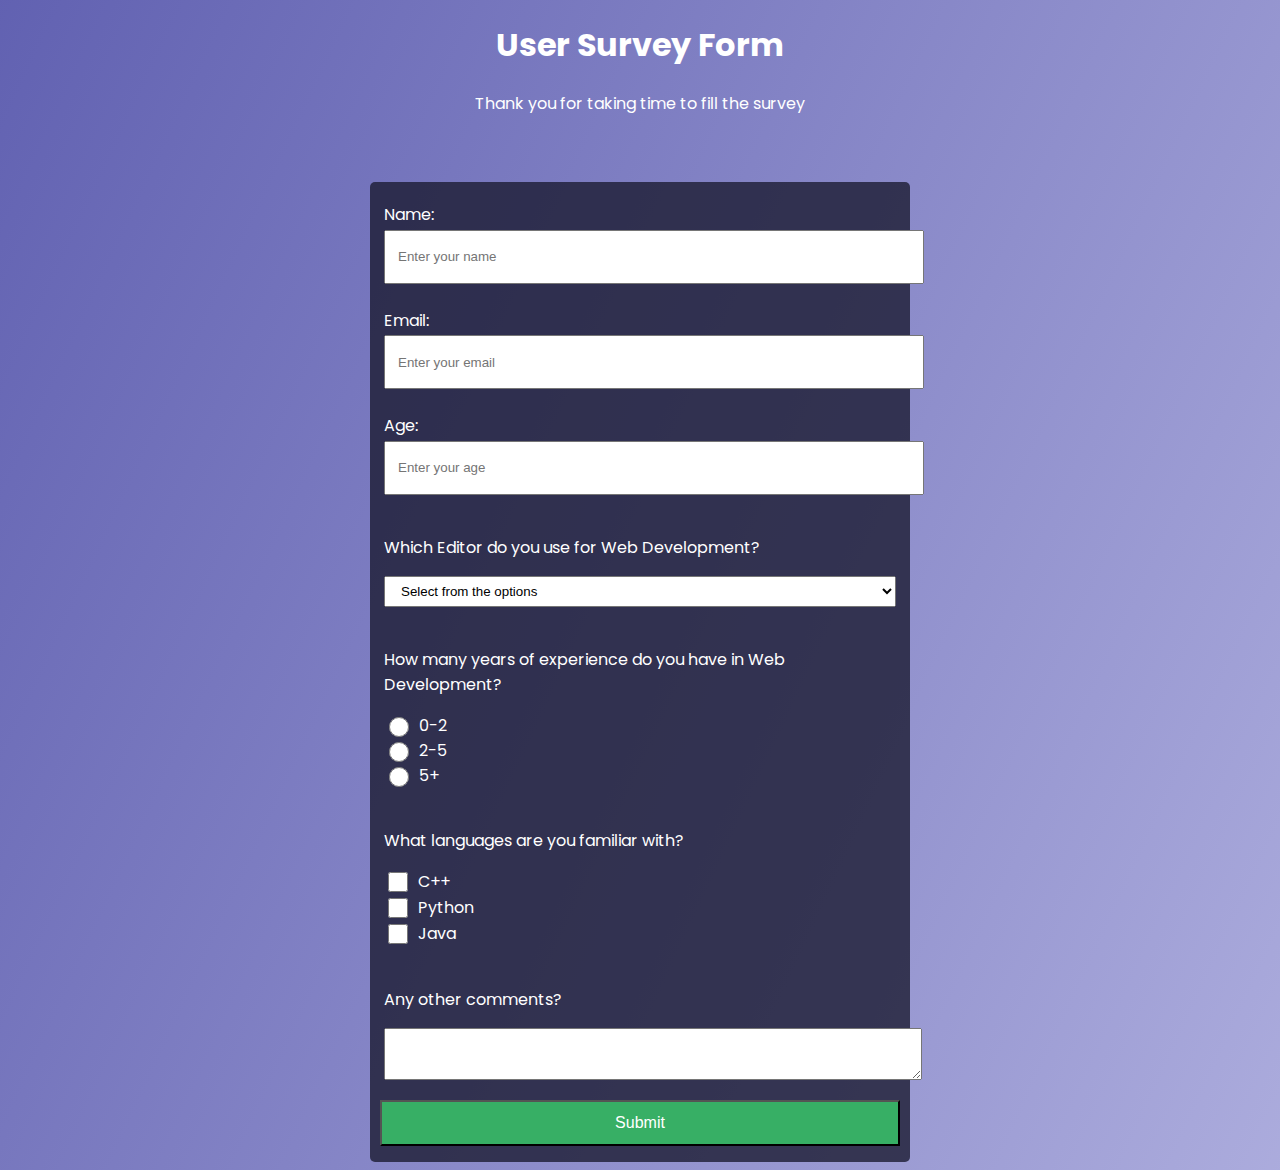
<file: Survey_Form/index.html>
<!DOCTYPE html>
<html>

<head>
    <link rel="stylesheet" href="index.css">
</head>

<body>
    <div class="container">
        <header>
            <h1 id="title">User Survey Form</h1>
            <p id="description">Thank you for taking time to fill the survey</p>
        </header>
        <form id="survey-form">
            <div class="form-group">
                <label for="name" id="name-label">
                Name:    
            </label>
                <input class="form-control" id="name" placeholder="Enter your name" type="text" required/>
            </div>
            <div class="form-group">
                <label for="email" id="email-label">
                Email:  
            </label>
                <input class="form-control" id="email" placeholder="Enter your email" type="email" required/>
            </div>
            <div class="form-group">
                <label for="number" id="number-label">
                Age:&ensp;&ensp;
            </label>
                <input class="form-control" id="number" placeholder="Enter your age" min="10" max="99" type="number">
            </div>
            <div class="form-group">
                <p>Which Editor do you use for Web Development?
                </p>
                <select id="dropdown">
                <option disabled selected value>Select from the options</option>
                <option value="vscode">VSCode</option>
                <option value="atom">Atom</option>
                <object value="notepad">NotePad</object>
                </select>
            </div>
            <div class="form-group">
                <p>How many years of experience do you have in Web Development?
                </p>
                <label><input class="input-radio" type="radio" value="0-2" name="experience">0-2</label>
                <label><input class="input-radio"type="radio" value="2-5" name="experience">2-5</label>
                <label><input class="input-radio" type="radio" value="5+" name="experience">5+</label>
            </div>
            <div class="form-group">
                <p>What languages are you familiar with?
                </p>
                <label><input class="input-checkbox" type="checkbox" value="C++" name="languages">C++</label>
                <label><input class="input-checkbox" type="checkbox" value="Python" name="languages">Python</label>
                <label><input class="input-checkbox" type="checkbox" value="Java" name="languages">Java</label>
            </div>
            <div class="form-group">
                <p>Any other comments?</p>
                <textarea class="form-control"></textarea>
            </div>
            <button id="submit" type="submit">Submit</button>
        </form>
        <script src="https://cdn.freecodecamp.org/testable-projects-fcc/v1/bundle.js"></script>
    </div>
</body>

</html>
</file>
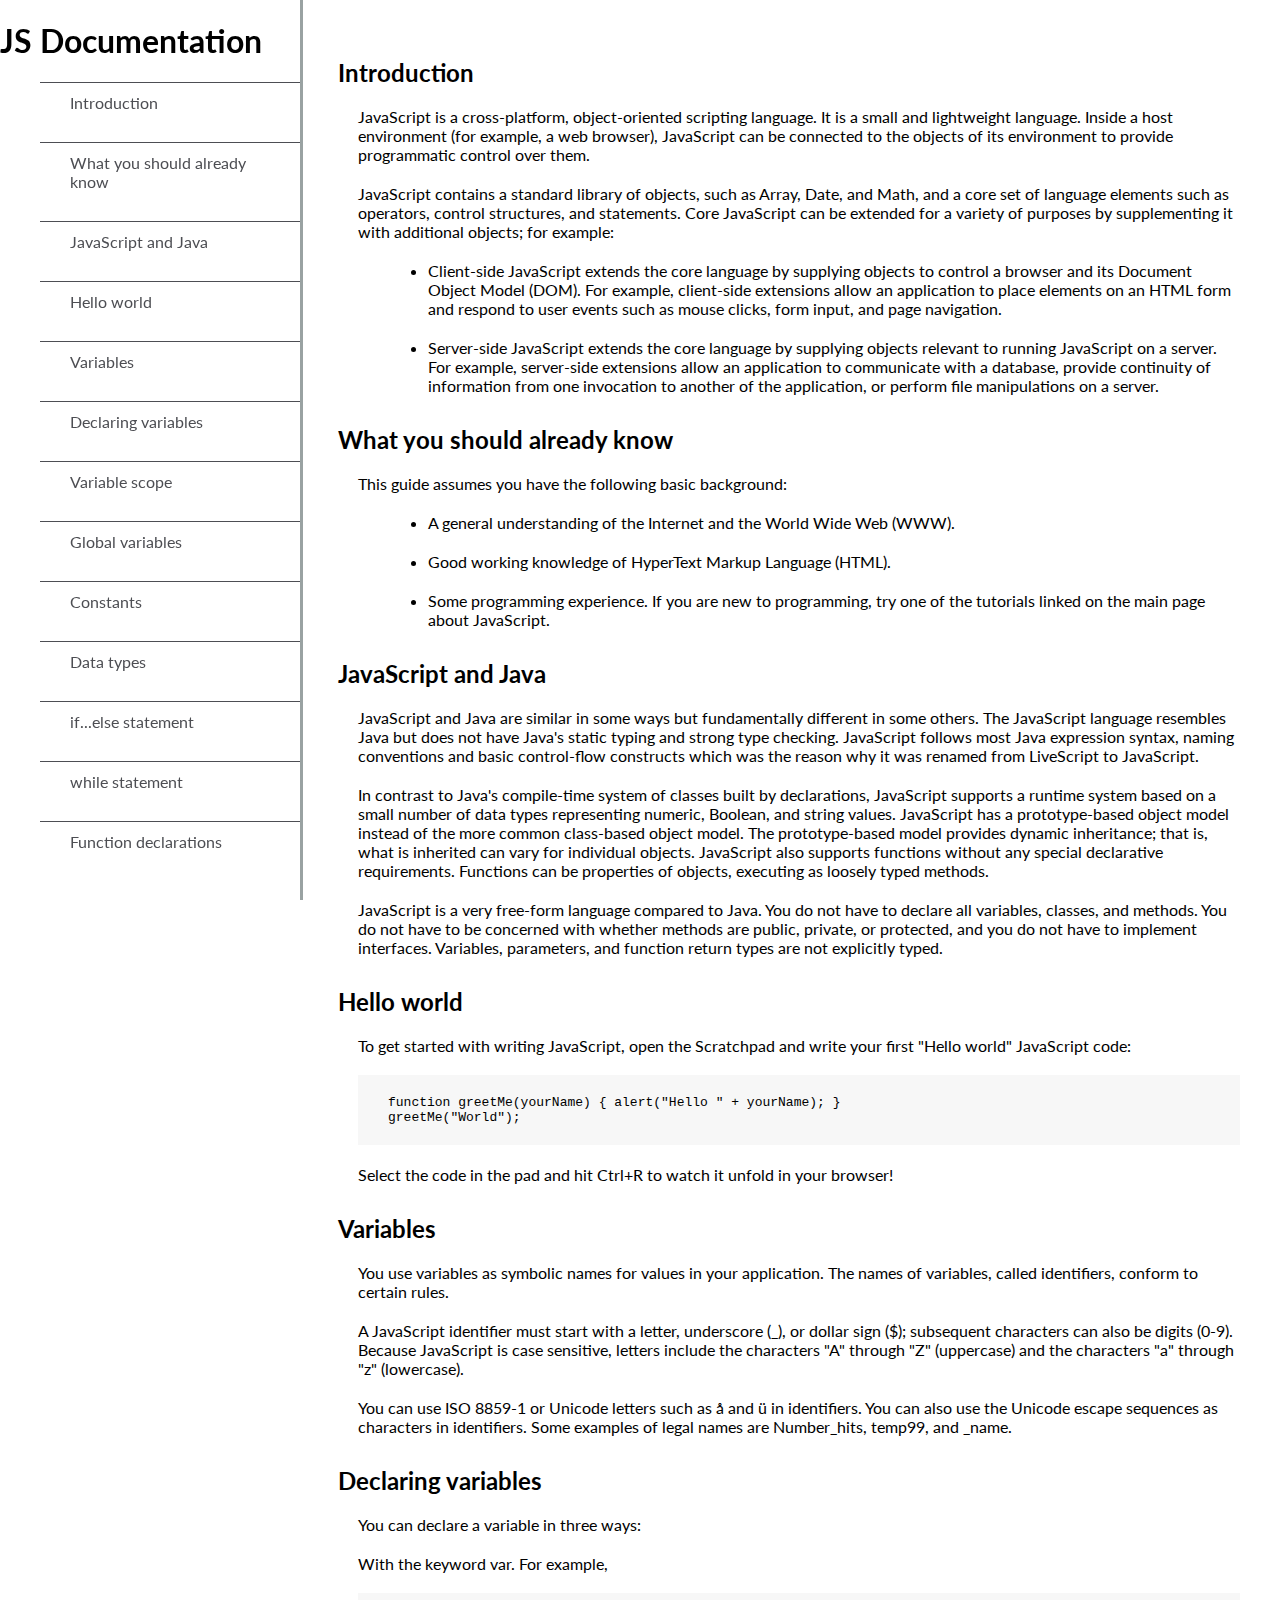
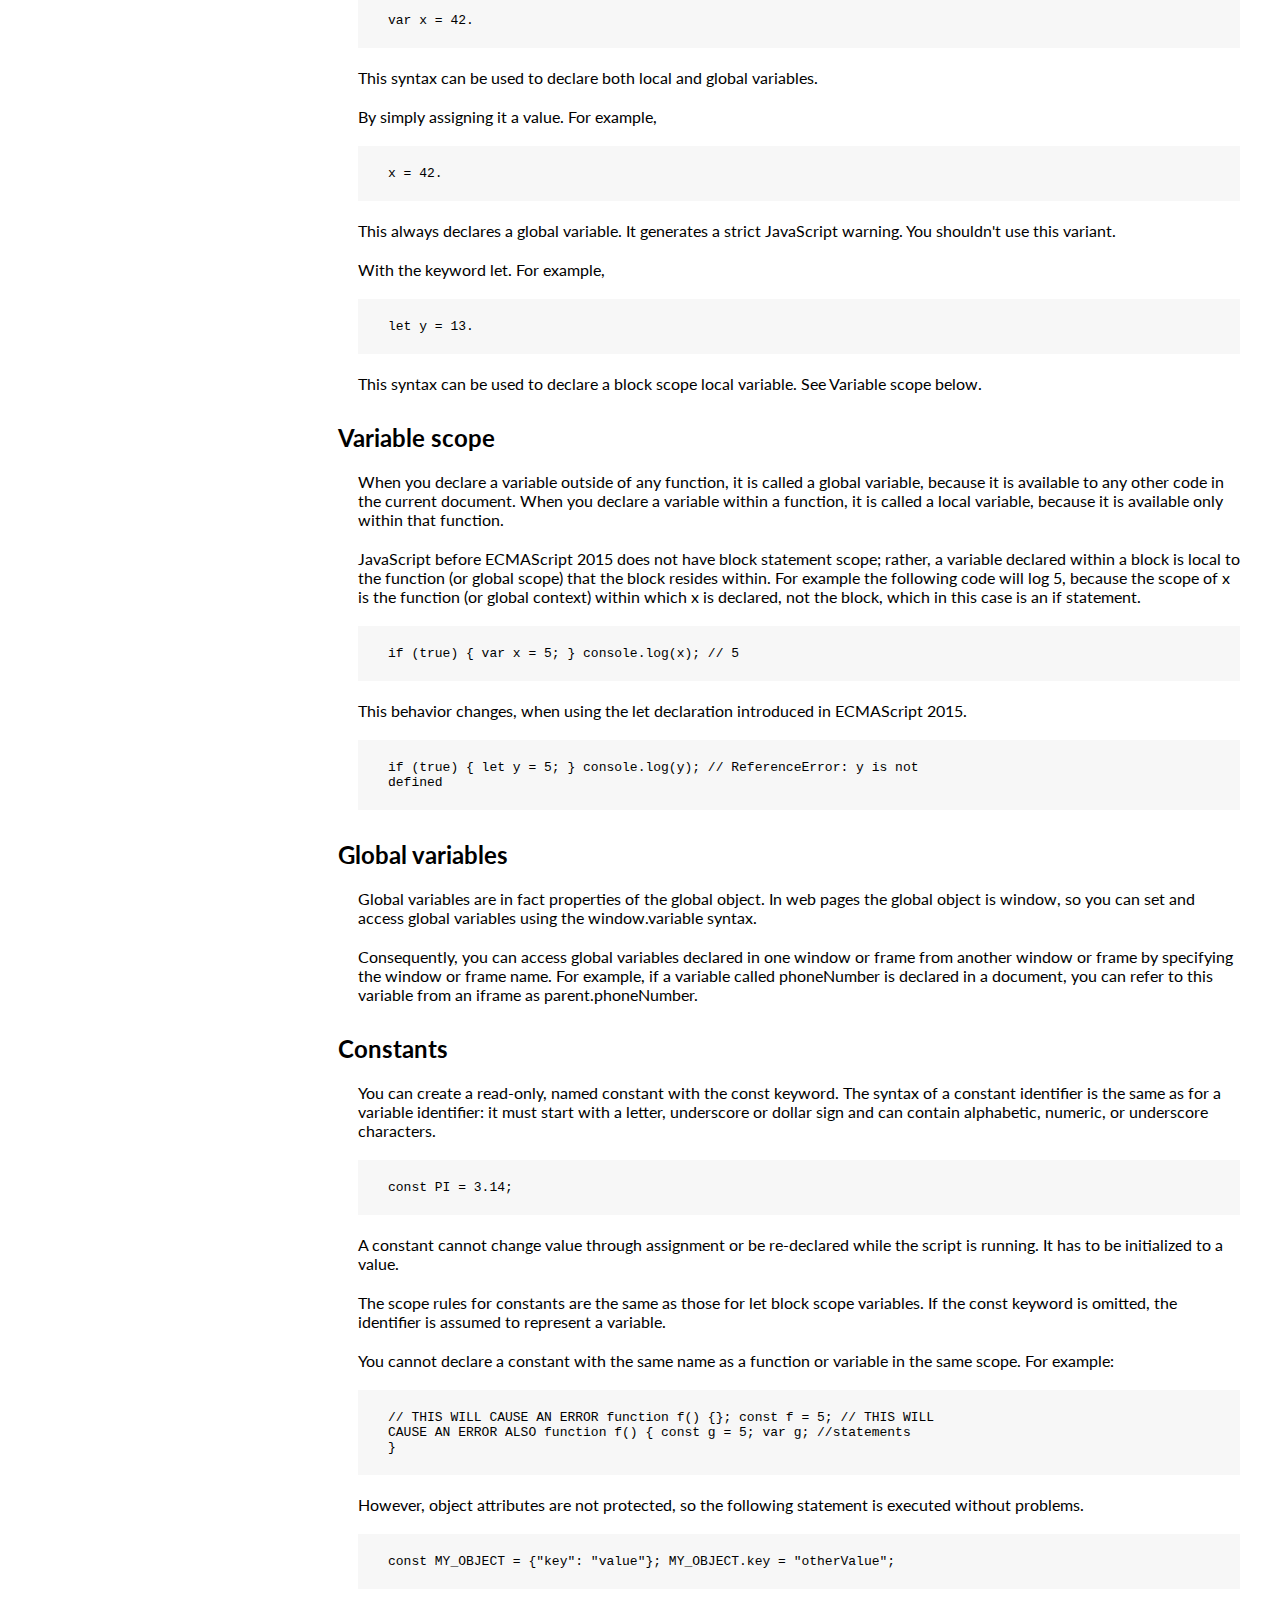
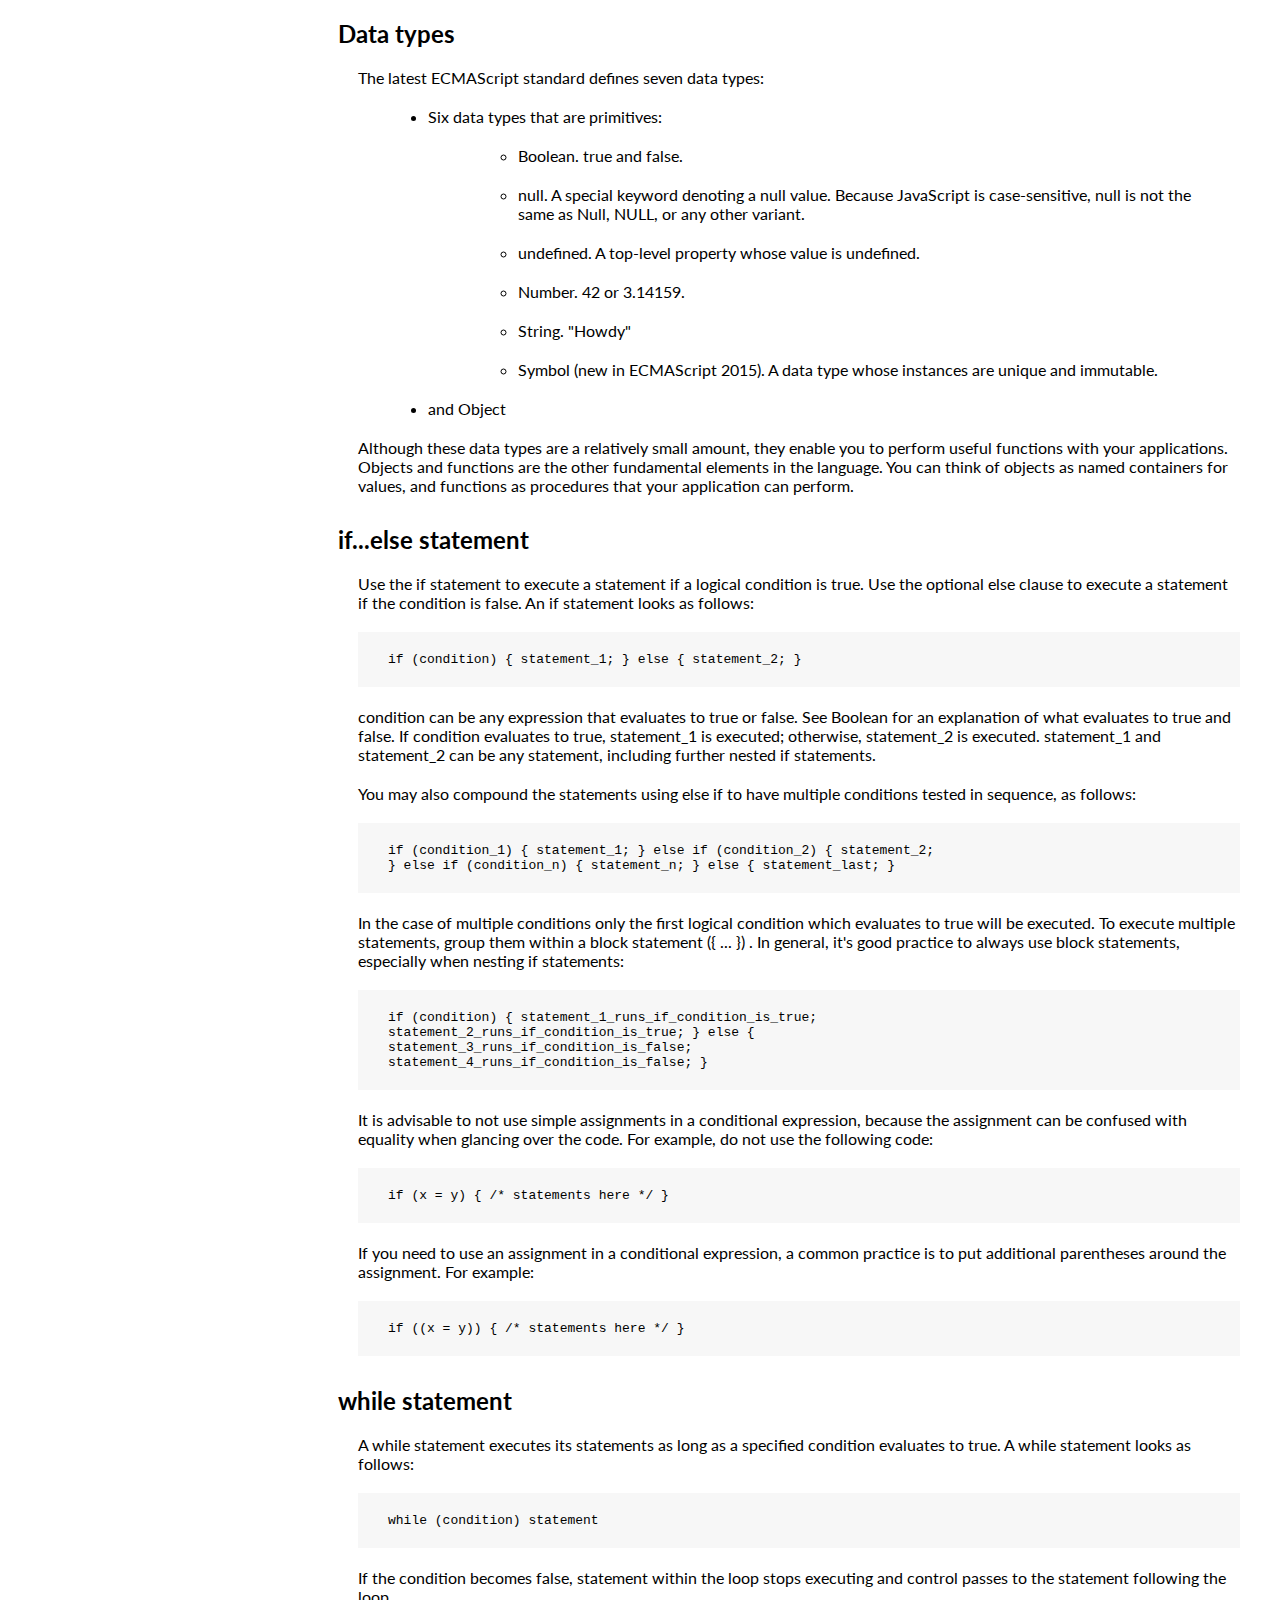
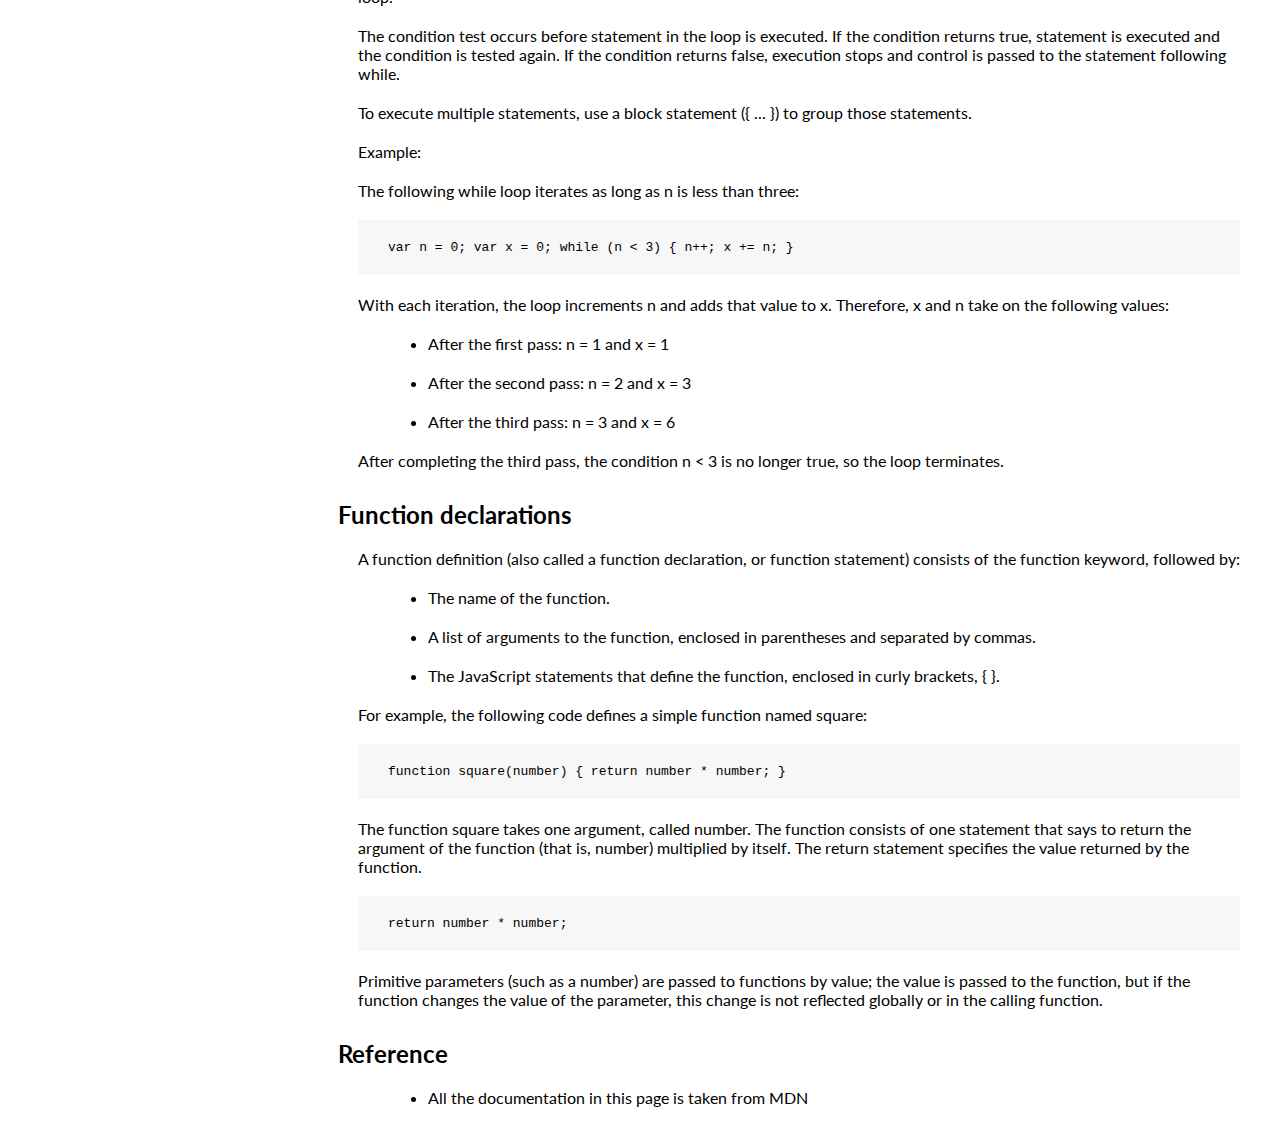
<file: Technical_Documentation/index.html>
<!DOCTYPE html>
<html>

<head>
    <link rel="stylesheet" href="index.css">
    <meta content="width=device-width, initial-scale=1" name="viewport" />
</head>

<body>
    <nav id="navbar">
        <header>
            <h1>JS Documentation</h1>
        </header>
        <ul>
            <li><a class="nav-link" href="#Introduction">Introduction</a></li>
            <li><a class="nav-link" href="#What_you_should_already_know">What you should already know</a></li>
            <li><a class="nav-link" href="#JavaScript_and_Java">JavaScript and Java</a></li>
            <li><a class="nav-link" href="#Hello_world">Hello world</a></li>
            <li><a class="nav-link" href="#Variables">Variables</a></li>
            <li><a class="nav-link" href="#Declaring_variables">Declaring variables</a></li>
            <li><a class="nav-link" href="#Variable_scope">Variable scope</a></li>
            <li><a class="nav-link" href="#Global_variables">Global variables</a></li>
            <li><a class="nav-link" href="#Constants">Constants</a></li>
            <li><a class="nav-link" href="#Data_types">Data types</a></li>
            <li><a class="nav-link" href="#if...else_statement">if...else statement</a></li>
            <li><a class="nav-link" href="#while_statement">while statement</a></li>
            <li><a class="nav-link" href="#Function_declarations">Function declarations</a></li>
            <li><a class="nav-link" href="#Reference">Reference</a></li>
        </ul>
    </nav>
    <main id="main-doc">
        <section id="Introduction" class="main-section">
            <header>
                <h2>Introduction</h2>
            </header>
            <p>JavaScript is a cross-platform, object-oriented scripting language. It is a small and lightweight language. Inside a host environment (for example, a web browser), JavaScript can be connected to the objects of its environment to provide programmatic
                control over them.</p>
            <p>JavaScript contains a standard library of objects, such as Array, Date, and Math, and a core set of language elements such as operators, control structures, and statements. Core JavaScript can be extended for a variety of purposes by supplementing
                it with additional objects; for example:</p>
            <ul>
                <li>Client-side JavaScript extends the core language by supplying objects to control a browser and its Document Object Model (DOM). For example, client-side extensions allow an application to place elements on an HTML form and respond to user
                    events such as mouse clicks, form input, and page navigation.</li>
                <li>Server-side JavaScript extends the core language by supplying objects relevant to running JavaScript on a server. For example, server-side extensions allow an application to communicate with a database, provide continuity of information
                    from one invocation to another of the application, or perform file manipulations on a server.</li>
            </ul>
        </section>
        <section id="What_you_should_already_know" class="main-section">
            <header>
                <h2>What you should already know</h2>
            </header>
            <p>This guide assumes you have the following basic background:</p>
            <ul>
                <li>A general understanding of the Internet and the World Wide Web (WWW).</li>
                <li>Good working knowledge of HyperText Markup Language (HTML).</li>
                <li>Some programming experience. If you are new to programming, try one of the tutorials linked on the main page about JavaScript.</li>
            </ul>
        </section>
        <section id="JavaScript_and_Java" class="main-section">
            <header>
                <h2>JavaScript and Java</h2>
            </header>
            <p>JavaScript and Java are similar in some ways but fundamentally different in some others. The JavaScript language resembles Java but does not have Java's static typing and strong type checking. JavaScript follows most Java expression syntax,
                naming conventions and basic control-flow constructs which was the reason why it was renamed from LiveScript to JavaScript.</p>
            <p>In contrast to Java's compile-time system of classes built by declarations, JavaScript supports a runtime system based on a small number of data types representing numeric, Boolean, and string values. JavaScript has a prototype-based object
                model instead of the more common class-based object model. The prototype-based model provides dynamic inheritance; that is, what is inherited can vary for individual objects. JavaScript also supports functions without any special declarative
                requirements. Functions can be properties of objects, executing as loosely typed methods.</p>
            <p>JavaScript is a very free-form language compared to Java. You do not have to declare all variables, classes, and methods. You do not have to be concerned with whether methods are public, private, or protected, and you do not have to implement
                interfaces. Variables, parameters, and function return types are not explicitly typed.</p>
        </section>
        <section id="Hello_world" class="main-section">
            <header>
                <h2>Hello world</h2>
            </header>
            <p>To get started with writing JavaScript, open the Scratchpad and write your first "Hello world" JavaScript code:</p>
            <code>function greetMe(yourName) { alert("Hello " + yourName); } 
                greetMe("World");
            </code>
            <p>Select the code in the pad and hit Ctrl+R to watch it unfold in your browser!</p>
        </section>
        <section id="Variables" class="main-section">
            <header>
                <h2>Variables</h2>
            </header>
            <p>You use variables as symbolic names for values in your application. The names of variables, called identifiers, conform to certain rules.</p>
            <p>A JavaScript identifier must start with a letter, underscore (_), or dollar sign ($); subsequent characters can also be digits (0-9). Because JavaScript is case sensitive, letters include the characters "A" through "Z" (uppercase) and the
                characters "a" through "z" (lowercase).</p>
            <p>You can use ISO 8859-1 or Unicode letters such as å and ü in identifiers. You can also use the Unicode escape sequences as characters in identifiers. Some examples of legal names are Number_hits, temp99, and _name.</p>
        </section>
        <section id="Declaring_variables" class="main-section">
            <header>
                <h2>Declaring variables</h2>
            </header>
            <p>You can declare a variable in three ways:</p>
            <p>With the keyword var. For example,</p>
            <code>var x = 42.</code>
            <p>This syntax can be used to declare both local and global variables.</p>
            <p>By simply assigning it a value. For example,</p>
            <code>x = 42.</code>
            <p>This always declares a global variable. It generates a strict JavaScript warning. You shouldn't use this variant.</p>
            <p>With the keyword let. For example,</p>
            <code>let y = 13.</code>
            <p>This syntax can be used to declare a block scope local variable. See Variable scope below.</p>
        </section>
        <section id="Variable_scope" class="main-section">
            <header>
                <h2>Variable scope</h2>
            </header>
            <p>When you declare a variable outside of any function, it is called a global variable, because it is available to any other code in the current document. When you declare a variable within a function, it is called a local variable, because it
                is available only within that function.</p>
            <p>JavaScript before ECMAScript 2015 does not have block statement scope; rather, a variable declared within a block is local to the function (or global scope) that the block resides within. For example the following code will log 5, because
                the scope of x is the function (or global context) within which x is declared, not the block, which in this case is an if statement.</p>
            <code>if (true) { var x = 5; } console.log(x); // 5</code>
            <p>This behavior changes, when using the let declaration introduced in ECMAScript 2015.</p>
            <code>if (true) { let y = 5; } console.log(y); // ReferenceError: y is not
                defined</code>
        </section>
        <section id="Global_variables" class="main-section">
            <header>
                <h2>Global variables</h2>
            </header>
            <p>Global variables are in fact properties of the global object. In web pages the global object is window, so you can set and access global variables using the window.variable syntax.</p>
            <p>Consequently, you can access global variables declared in one window or frame from another window or frame by specifying the window or frame name. For example, if a variable called phoneNumber is declared in a document, you can refer to this
                variable from an iframe as parent.phoneNumber.</p>
        </section>
        <section id="Constants" class="main-section">
            <header>
                <h2>Constants</h2>
            </header>
            <p>You can create a read-only, named constant with the const keyword. The syntax of a constant identifier is the same as for a variable identifier: it must start with a letter, underscore or dollar sign and can contain alphabetic, numeric, or
                underscore characters.</p>
            <code>const PI = 3.14;</code>
            <p>A constant cannot change value through assignment or be re-declared while the script is running. It has to be initialized to a value.</p>
            <p>The scope rules for constants are the same as those for let block scope variables. If the const keyword is omitted, the identifier is assumed to represent a variable.</p>
            <p>You cannot declare a constant with the same name as a function or variable in the same scope. For example:</p>
            <code>// THIS WILL CAUSE AN ERROR function f() {}; const f = 5; // THIS WILL
                CAUSE AN ERROR ALSO function f() { const g = 5; var g; //statements
                }</code>
            <p>However, object attributes are not protected, so the following statement is executed without problems.</p>
            <code>const MY_OBJECT = {"key": "value"}; MY_OBJECT.key = "otherValue";</code>
        </section>
        <section id="Data_types" class="main-section">
            <header>
                <h2>Data types</h2>
            </header>
            <p>The latest ECMAScript standard defines seven data types: </p>
            <ul>
                <li>Six data types that are primitives:
                    <ul>
                        <li>Boolean. true and false.</li>
                        <li>null. A special keyword denoting a null value. Because JavaScript is case-sensitive, null is not the same as Null, NULL, or any other variant.</li>
                        <li>undefined. A top-level property whose value is undefined.</li>
                        <li>Number. 42 or 3.14159.</li>
                        <li>String. "Howdy"</li>
                        <li>Symbol (new in ECMAScript 2015). A data type whose instances are unique and immutable.</li>
                    </ul>
                </li>
                <li>and Object</li>
            </ul>
            <p>Although these data types are a relatively small amount, they enable you to perform useful functions with your applications. Objects and functions are the other fundamental elements in the language. You can think of objects as named containers
                for values, and functions as procedures that your application can perform.</p>
        </section>
        <section id="if...else_statement" class="main-section">
            <header>
                <h2>if...else statement</h2>
            </header>
            <p>Use the if statement to execute a statement if a logical condition is true. Use the optional else clause to execute a statement if the condition is false. An if statement looks as follows: </p>
            <code>if (condition) { statement_1; } else { statement_2; }</code>
            <p>condition can be any expression that evaluates to true or false. See Boolean for an explanation of what evaluates to true and false. If condition evaluates to true, statement_1 is executed; otherwise, statement_2 is executed. statement_1 and
                statement_2 can be any statement, including further nested if statements.</p>
            <p>You may also compound the statements using else if to have multiple conditions tested in sequence, as follows:</p>
            <code>if (condition_1) { statement_1; } else if (condition_2) { statement_2;
            } else if (condition_n) { statement_n; } else { statement_last; }</code>
            <p>In the case of multiple conditions only the first logical condition which evaluates to true will be executed. To execute multiple statements, group them within a block statement ({ ... }) . In general, it's good practice to always use block
                statements, especially when nesting if statements:</p>
            <code>if (condition) { statement_1_runs_if_condition_is_true;
                    statement_2_runs_if_condition_is_true; } else {
                    statement_3_runs_if_condition_is_false;
                    statement_4_runs_if_condition_is_false; }</code>
            <p>It is advisable to not use simple assignments in a conditional expression, because the assignment can be confused with equality when glancing over the code. For example, do not use the following code:</p>
            <code>if (x = y) { /* statements here */ }</code>
            <p>If you need to use an assignment in a conditional expression, a common practice is to put additional parentheses around the assignment. For example:</p>
            <code>if ((x = y)) { /* statements here */ }</code>
        </section>
        <section id="while_statement" class="main-section">
            <header>
                <h2>while statement</h2>
            </header>
            <p>A while statement executes its statements as long as a specified condition evaluates to true. A while statement looks as follows:</p>
            <code>while (condition) statement</code>
            <p>If the condition becomes false, statement within the loop stops executing and control passes to the statement following the loop.</p>
            <p>The condition test occurs before statement in the loop is executed. If the condition returns true, statement is executed and the condition is tested again. If the condition returns false, execution stops and control is passed to the statement
                following while.</p>
            <p>To execute multiple statements, use a block statement ({ ... }) to group those statements.</p>
            <p>Example:</p>
            <p>The following while loop iterates as long as n is less than three:</p>
            <code>var n = 0; var x = 0; while (n < 3) { n++; x += n; }</code>
            <p>With each iteration, the loop increments n and adds that value to x. Therefore, x and n take on the following values:</p>
            <ul>
                <li>After the first pass: n = 1 and x = 1</li>
                <li>After the second pass: n = 2 and x = 3</li>
                <li>After the third pass: n = 3 and x = 6</li>
            </ul>
            <p>After completing the third pass, the condition n
                < 3 is no longer true, so the loop terminates.</p>
        </section>
        <section id="Function_declarations" class="main-section">
            <header>
                <h2>Function declarations</h2>
            </header>
            <p>A function definition (also called a function declaration, or function statement) consists of the function keyword, followed by:</p>
            <ul>
                <li>The name of the function. </li>
                <li>A list of arguments to the function, enclosed in parentheses and separated by commas.</li>
                <li>The JavaScript statements that define the function, enclosed in curly brackets, { }.</li>
            </ul>
            <p>For example, the following code defines a simple function named square:</p>
            <code>function square(number) { return number * number; }</code>
            <p>The function square takes one argument, called number. The function consists of one statement that says to return the argument of the function (that is, number) multiplied by itself. The return statement specifies the value returned by the
                function.
            </p>
            <code>return number * number;</code>
            <p>Primitive parameters (such as a number) are passed to functions by value; the value is passed to the function, but if the function changes the value of the parameter, this change is not reflected globally or in the calling function.</p>
        </section>
        <section id="Reference" class="main-section">
            <header>
                <h2>Reference</h2>
            </header>
            <ul>
                <li>All the documentation in this page is taken from MDN</li>
            </ul>
        </section>
    </main>
    <script src="https://cdn.freecodecamp.org/testable-projects-fcc/v1/bundle.js"></script>
</body>

</html>
</file>
<file: Survey_Form/index.css>
@import url('https://fonts.googleapis.com/css?family=Poppins:200i,400&display=swap');
body {
    background: var(--color-darkblue);
    background-image: linear-gradient( 115deg, rgba(58, 58, 158, 0.8), rgba(136, 136, 206, 0.7)), url(https://cdn.freecodecamp.org/testable-projects-fcc/images/survey-form-background.jpeg);
    color: white;
}

.container {
    width: 100%;
    margin: 0 auto 0 auto;
    font-family: poppins;
}

header {
    text-align: center;
    padding-bottom: 50px;
}

#survey-form {
    padding: 1rem 0.625rem;
    background-color: rgba(27, 27, 50, 0.8);
    color: white;
    border-radius: 5px;
}

.form-group {
    margin: 0 auto 1rem auto;
    padding: 0.25rem;
}

.form-control {
    display: block;
    width: 100%;
    height: 2.375rem;
    margin-top: 0.2em;
    padding: 0.375rem 0.75rem;
}

@media (min-width: 576px) {
    .container {
        max-width: 540px;
    }
}

label {
    display: flex;
}

#dropdown {
    width: 100%;
    padding: 0.375rem 0.75rem;
}

.input-radio {
    display: inline-block;
    margin-right: 0.625rem;
    min-height: 1.25rem;
    min-width: 1.25rem;
}

.input-checkbox {
    display: inline-block;
    margin-right: 0.625rem;
    min-height: 1.25rem;
    min-width: 1.25rem;
}

#submit {
    width: 100%;
    padding: 0.75rem;
    background-color: #37af65;
    color: white;
    font-size: 1rem;
}
</file>
<file: Technical_Documentation/index.css>
@import url(https://fonts.googleapis.com/css?family=Lato:100,100italic,300,300italic,regular,italic,700,700italic,900,900italic);
#navbar {
    position: fixed;
    left: 0px;
    top: 0px;
    min-width: 290px;
    width: 300px;
    height: 100%;
    border-right: solid;
    border-color: rgba(0, 22, 22, 0.4);
}

#navbar ul {
    list-style: none;
    margin-left: 0px;
    height: 88%;
    overflow-y: auto;
    overflow-x: hidden;
    margin-right: 0px;
}

#navbar li {
    color: #4d4e53;
    border-top: 1px solid;
    list-style: none;
    position: relative;
    width: 100%;
}

body {
    font-family: lato;
}

#navbar a {
    display: block;
    padding: 10px 30px;
    color: #4d4e53;
    text-decoration: none;
    cursor: pointer;
}

#main-doc {
    position: absolute;
    margin-left: 310px;
    padding: 20px;
    margin-bottom: 110px;
}

header {
    font-weight: thin;
}

h2 {
    margin-top: 30px
}

p {
    margin: 20px 20px 20px 20px;
}

ul {
    margin: 20px 20px 20px 50px;
}

li {
    margin-bottom: 20px;
}

code {
    display: block;
    white-space: pre-line;
    margin-left: 20px;
    background-color: #f7f7f7;
    padding: 20px 0px 20px 30px;
    margin-right: 20px;
}

@media only screen and (max-width: 815px) {
    /* For mobile phones: */
    #navbar ul {
        border: 1px solid;
        height: 207px;
    }
    #navbar {
        background-color: white;
        position: absolute;
        top: 0;
        padding: 0;
        margin: 0;
        width: 100%;
        max-height: 275px;
        border: none;
        z-index: 1;
        border-bottom: 2px solid;
    }
    #main-doc {
        position: relative;
        margin-left: 0px;
        margin-top: 270px;
    }
}

@media only screen and (max-width: 400px) {
    #main-doc {
        margin-left: -10px;
    }
    code {
        margin-left: -20px;
        width: 100%;
        padding: 15px;
        padding-left: 10px;
        padding-right: 45px;
        min-width: 233px;
    }
}
</file>
